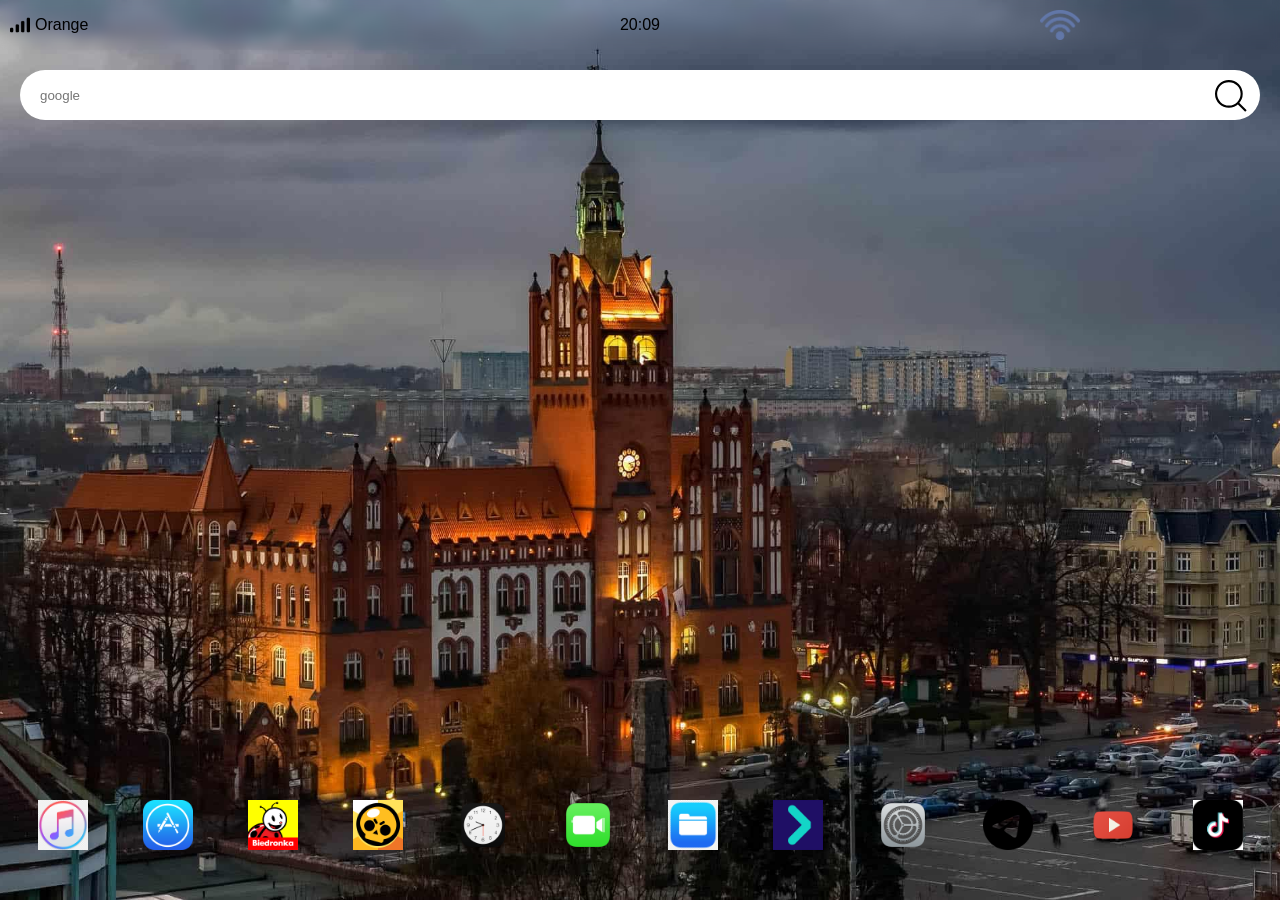
<file: deploy/index.html>
<!DOCTYPE html><html lang="ru"><head><title>Mobile</title><meta name="keywords" content=""><meta name="description" content=""><meta http-equiv="content-type" content="text/html; charset=UTF-8"><meta name="robots" content="index"><meta http-equiv="content-language" content="ru"><meta name="viewport" content="width=device-width,initial-scale=1,minimum-scale=1,maximum-scale=1"><link rel="icon" type="image/x-icon" href="#"><link rel="stylesheet" href="css/style.min.css"></head><body><section id="hero" class="hero"><div class="wrapper"><div class="hero__wrapper"><div class="hero__header"><div class="hero__date"><span class="hero__network">Orange</span> <span class="hero__time" id="time"></span> <img src="img/wifi.png" alt="wifi" class="hero__wifi"></div><form method="#" class="hero__search"><input type="text" placeholder="google"> <button><img src="icons/find_icon.svg" alt=""></button></form></div><div class="hero__apps"><img src="icons/app_logo_1.png" alt="#" class="hero__app"> <img src="icons/app_logo_2.png" alt="#" class="hero__app"> <img src="icons/app_logo_3.png" alt="#" class="hero__app"> <img src="icons/app_logo_4.png" alt="#" class="hero__app"> <img src="icons/app_logo_5.png" alt="#" class="hero__app"> <img src="icons/app_logo_6.png" alt="#" class="hero__app"> <img src="icons/app_logo_7.png" alt="#" class="hero__app"> <img src="icons/app_logo_8.png" alt="#" class="hero__app"> <img src="icons/app_logo_9.png" alt="#" class="hero__app"> <img src="icons/app_logo_10.png" alt="#" class="hero__app"> <img src="icons/app_logo_11.png" alt="#" class="hero__app"> <img src="icons/app_logo_12.png" alt="#" class="hero__app"></div></div></div></section><script src="js/script.js"></script></body></html>
</file>
<file: deploy/css/style.min.css>
* {
   margin: 0;
   padding: 0;
   box-sizing: border-box
}

html {
   font-family: sans-serif
}

.wrapper {
   max-width: 100%;
   margin: 0 auto;
   height: 100vh
}

.hero__wrapper {
   background: url(../img/bg/main_bg.jpg) center center/cover no-repeat;
   height: 100%;
   width: 100%;
   display: flex;
   flex-direction: column;
   justify-content: space-between;
   padding-bottom: 50px
}

.hero__header {
   width: 100%;
   display: flex;
   flex-direction: column;
   gap: 20px
}

.hero__date {
   display: flex;
   align-items: center;
   justify-content: space-between;
   height: 50px;
   width: 100%;
   padding: 10px;
   -webkit-backdrop-filter: blur(5px);
   backdrop-filter: blur(5px)
}

.hero__time {
   text-align: center;
   flex: 1
}

.hero__wifi {
   flex: 1;
   height: 100%;
   -o-object-fit: contain;
   object-fit: contain
}

.hero__network {
   text-align: center;
   flex: 1;
   display: flex;
   align-items: center;
   gap: 5px
}

.hero__network::before {
   content: "";
   display: block;
   height: 20px;
   width: 20px;
   background: url(../img/signal.png) center center/contain
}

.hero__search {
   position: relative;
   width: 100%;
   padding: 0 20px
}

.hero__search input {
   border-radius: 25px;
   border: none;
   height: 50px;
   width: 100%;
   padding: 10px 40px 10px 20px
}

.hero__search button {
   width: 30px;
   height: 30px;
   position: absolute;
   right: 35px;
   top: 50%;
   transform: translateY(-50%);
   border: none;
   background: 0 0;
   z-index: 1
}

.hero__apps {
   padding: 0 20px;
   width: 100%;
   display: grid;
   grid-template: 50px/repeat(auto-fit, 50px);
   grid-auto-rows: 50px;
   gap: 20px;
   justify-content: space-around
}

.hero__app {
   height: 100%;
   -o-object-fit: contain;
   object-fit: contain
}
</file>
